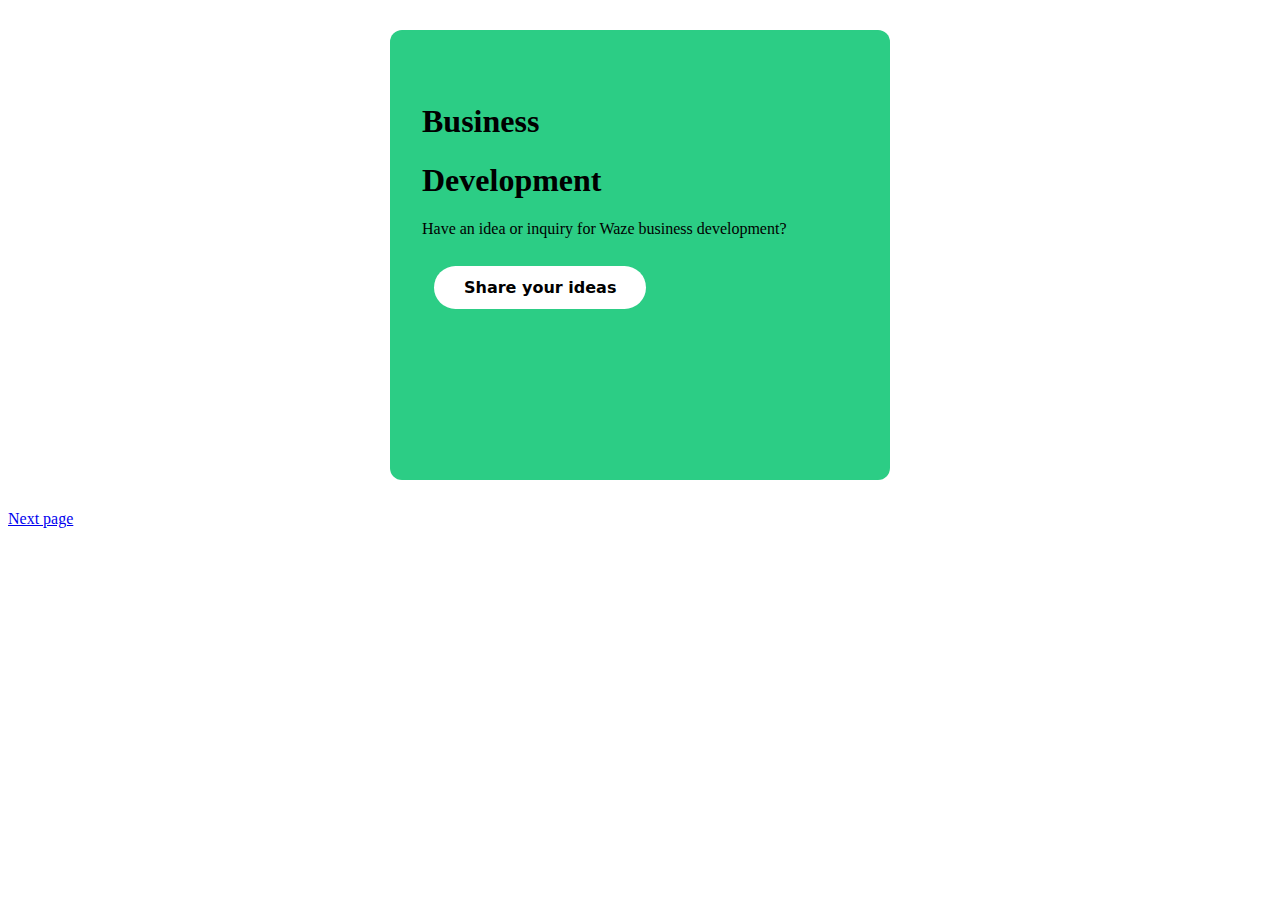
<file: index1.html>
<!DOCTYPE html>
<html lang="en">
  <head>
    <meta charset="UTF-8" />
    <meta name="viewport" content="width=device-width, initial-scale=1.0" />
    <title>Day 1 P-1</title>
    <link rel="stylesheet" href="style1.css" />
  </head>
  <body>
    <main>
      <div class="content">
        <h1 class="business">Business</h1>
        <h1 class="development">Development</h1>
        <p>Have an idea or inquiry for Waze business development?</p>
        <button class="btn">Share your ideas</button>
      </div>
    </main>
    <buttons><a href="index2.html" >Next page</a></button>
  </body>
</html>
</file>
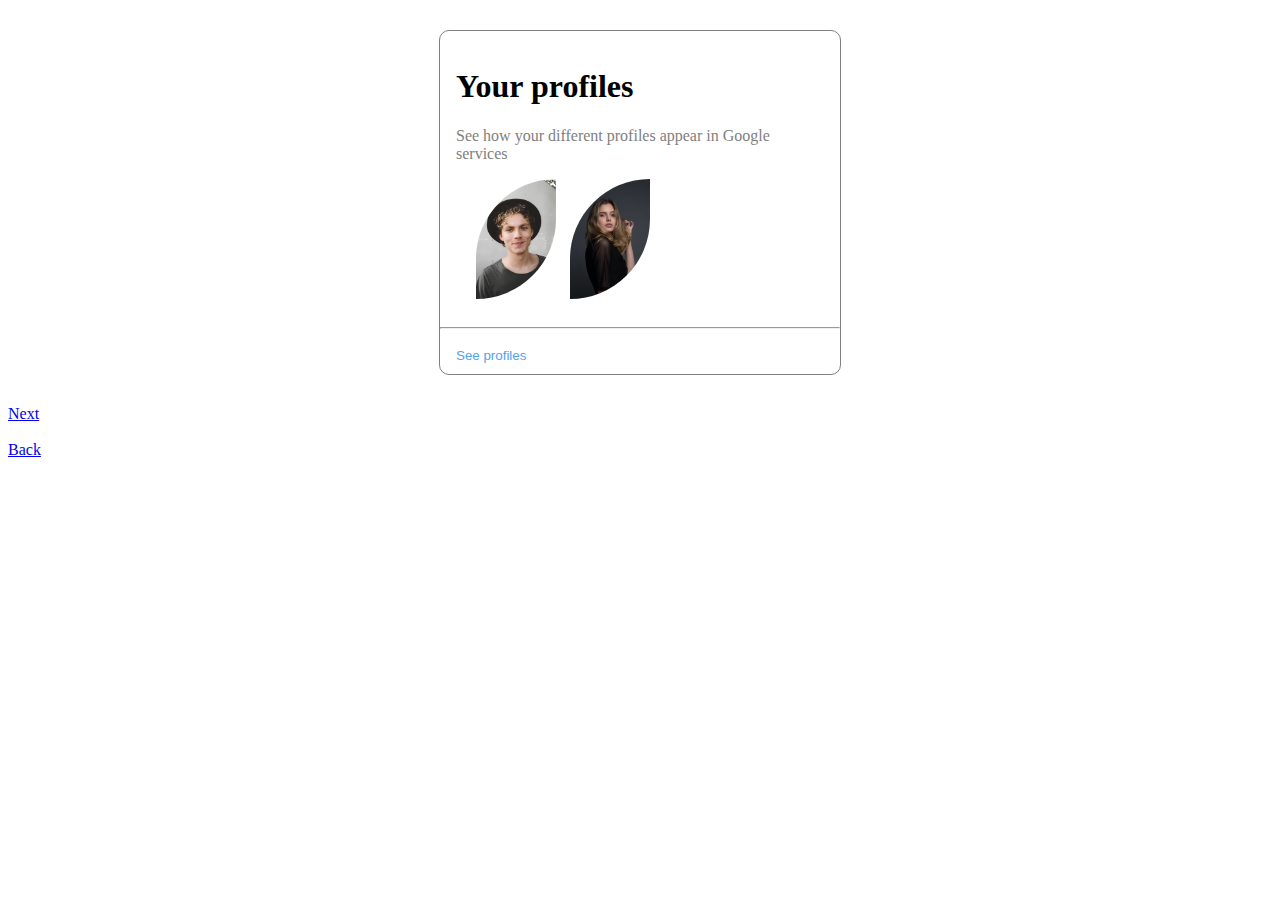
<file: index2.html>
<!DOCTYPE html>
<html lang="en">
  <head>
    <meta charset="UTF-8" />
    <meta name="viewport" content="width=device-width, initial-scale=1.0" />
    <title>Day 1 P-2</title>
    <link rel="stylesheet" href="style2.css" />
  </head>
  <body>
    <main>
      <div class="content">
        <h1>Your profiles</h1>
        <p>See how your different profiles appear in Google services</p>

        <div class="pics">
          
          <img class="image-1" src="profile-1.avif" alt="profile-1" />
     
        
          <img class="image-2" src="profile-2.avif" alt="profile-2" /> 
        </div>
      </div>
      <hr />
      <button>See profiles</button>
    </main>
    <div>
      <a href="index3.html">Next</a>
    </div>
    <br />
    <a href="index1.html">Back</a>
  </body>
</html>
</file>
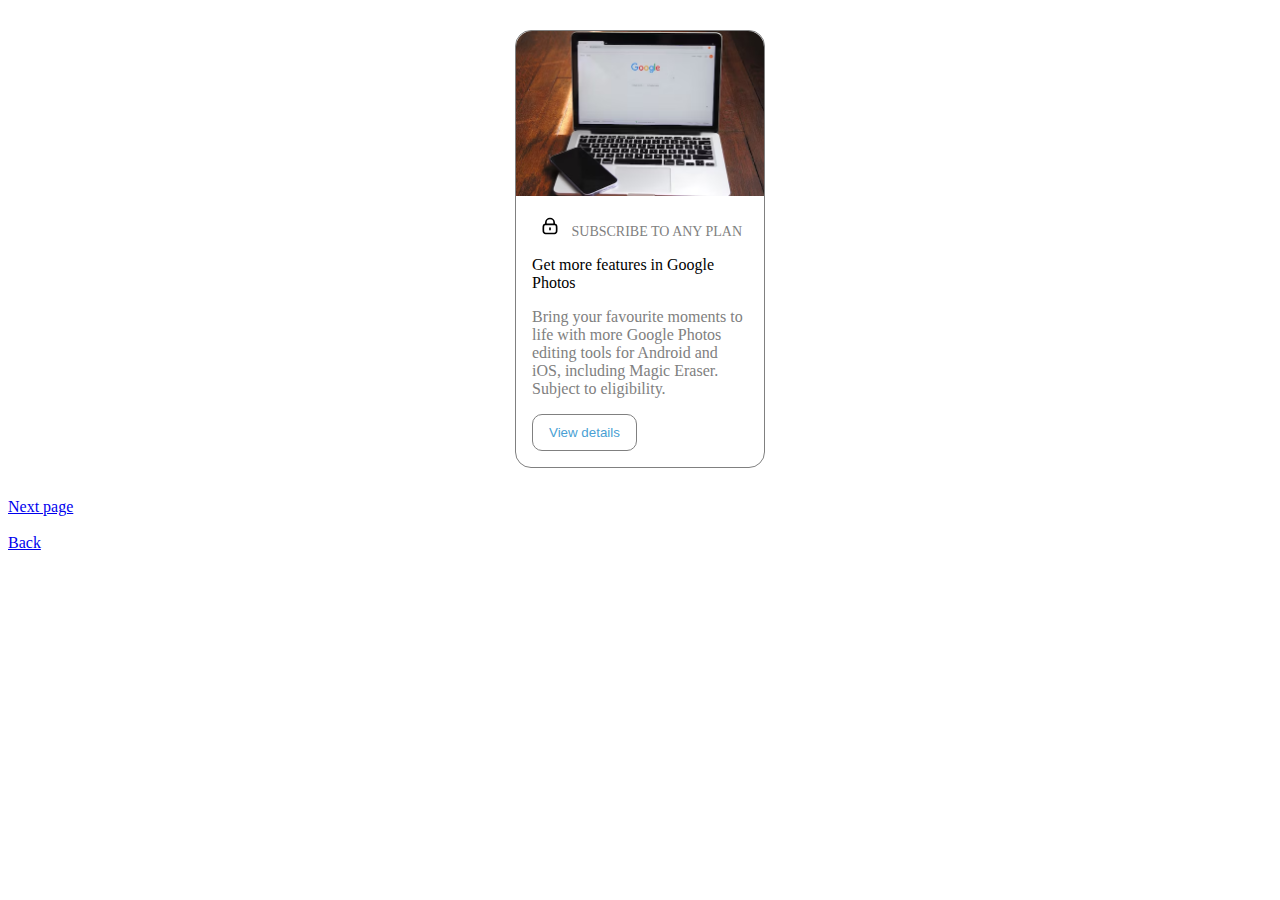
<file: index3.html>
<!DOCTYPE html>
<html lang="en">
  <head>
    <meta charset="UTF-8" />
    <meta name="viewport" content="width=device-width, initial-scale=1.0" />
    <title>Day 1 P-3</title>
    <link rel="stylesheet" href="style3.css" />
  </head>
  <body>
    <main>
      <div class="box-1">
        <img src="services.avif" />
      </div>
      <div class="box-2">
        <div class="small-box">
          <img src="lock.svg" class="lock" alt="lock icon" />
          <span class="text">SUBSCRIBE TO ANY PLAN</span>
        </div>
        <p>Get more features in Google Photos</p>
        <p class="text">
          Bring your favourite moments to life with more Google Photos editing
          tools for Android and iOS, including Magic Eraser. Subject to
          eligibility.
        </p>
        <button>View details</button>
      </div>
    </main>
    <div><a href="index4.html">Next page</a></div>
    <br />
    <a href="index2.html">Back</a>
  </body>
</html>
</file>
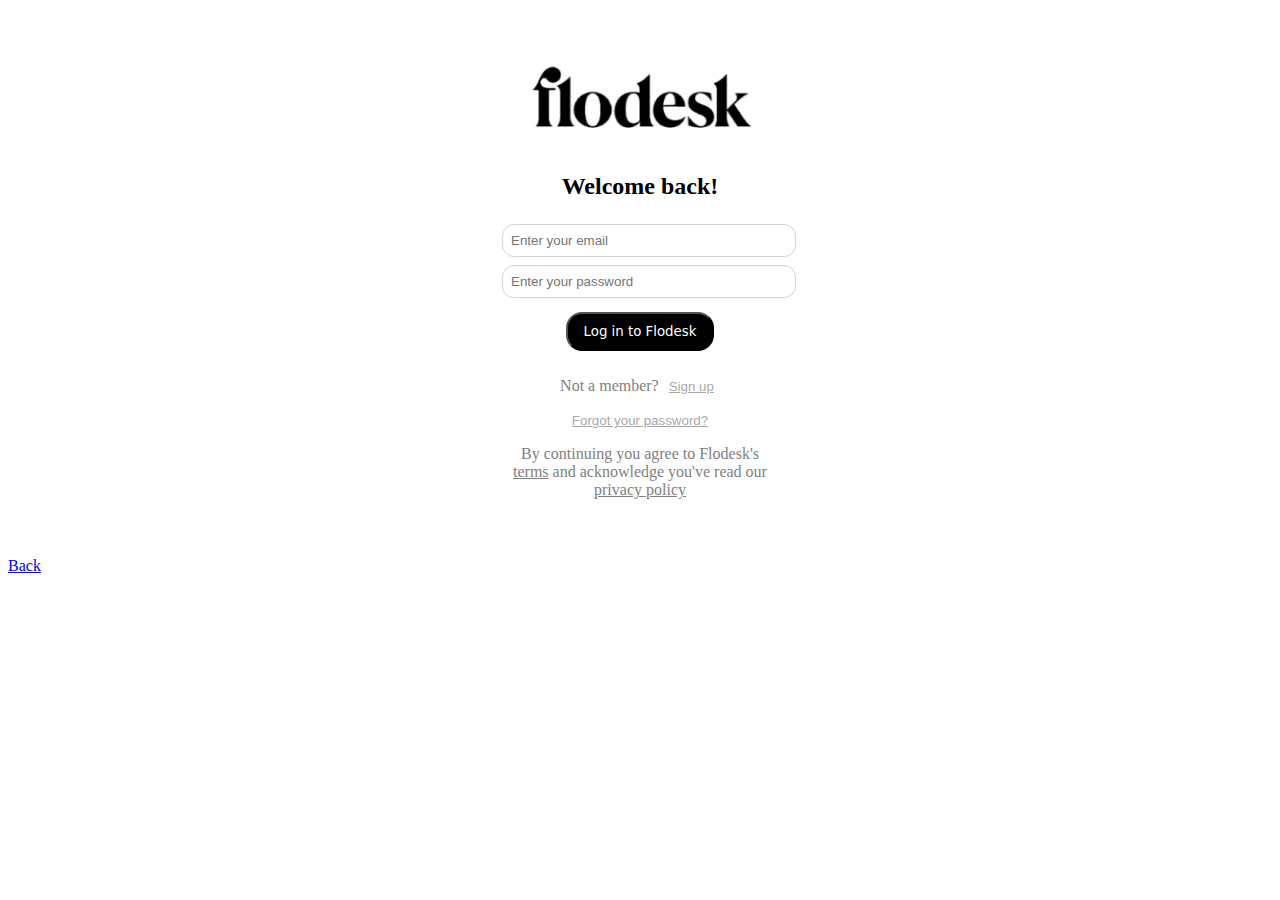
<file: index4.html>
<!DOCTYPE html>
<html lang="en">
  <head>
    <meta charset="UTF-8" />
    <meta name="viewport" content="width=device-width, initial-scale=1.0" />
    <title>Day 1 P-4</title>
    <link rel="stylesheet" href="style4.css" />
  </head>
  <body>
    <main>
      <div class="logo">
        <img src="flodesk.png" alt="flodesk logo" />
      </div>
      <h2>Welcome back!</h2>

      <div class="form">
        <input type="email" placeholder="Enter your email" />
        <input type="password" placeholder="Enter your password" />
      </div>
      <button class="log-in">Log in to Flodesk</button>

      <div class="alternatives">
        <p>
          Not a member?<span>
            <button class="b">
              <u>Sign up</u>
            </button>
          </span>
        </p>
        <button class="b"><u> Forgot your password? </u></button>
      </div>

      <div class="footer">
        <p>
          By continuing you agree to Flodesk's <u>terms</u> and acknowledge
          you've read our <u>privacy policy</u>
        </p>
      </div>
    </main>
    <a href="index3.html">Back</a>
  </body>
</html>
</file>
<file: style1.css>
main {
  background-color: rgb(44 205 133);
  width: 500px;
  height: 450px;
  box-sizing: border-box;
  margin: 30px auto;
  padding: 16px;
  border-radius: 12px;
}

.content {
  padding: 16px;
  margin: 20px auto;
}

.btn {
  background-color: white;
  padding: 12px 30px;
  border-radius: 24px;
  font-family: system-ui, -apple-system, BlinkMacSystemFont, "Segoe UI", Roboto,
    Oxygen, Ubuntu, Cantarell, "Open Sans", "Helvetica Neue", sans-serif;
  border: none;
  font-weight: 600;
  margin: 12px;
  font-size: 16px;
}
</file>
<file: style2.css>
p {
  color: gray;
}
button {
  color: rgb(83, 162, 236);
  border: none;

  margin: 10px;
  background-color: white;
}

.content {
  padding: 16px;
}

main {
  width: 400px;
  border: 1px solid gray;
  border-radius: 10px;
  margin: 30px auto;
}

img {
  width: 40%;
  
  
  border-radius: 1000px 01px;
}

.pics {
  width: 200px;
}

.image-2{
  margin-left: 10px;
}

.image-1{
  margin-left: 20px;
}
</file>
<file: style3.css>
button {
  color: rgb(74, 159, 212);
  background-color: white;
  border: 1px solid gray;
  padding: 10px 16px;
  border-radius: 10px;
}
img {
  width: 100%;
  border-top-left-radius: 16px;
  border-top-right-radius: 16px;
}

main {
  width: 250px;
  border: 1px solid gray;
  border-radius: 16px;
  box-sizing: border-box;
  margin: 30px auto;
}

.box-2 {
  padding: 16px;
}

.text {
  color: gray;
}

.lock {
  width: 20px;
  height: 20px;
}

.small-box,
span {
  margin-left: 8px;
  font-size: 14px;
}
</file>
<file: style4.css>
main {
  margin: 30px auto;

  width: 300px;
  box-sizing: border-box;
  padding: 12px;
  text-align: center;
}

.log-in {
  background-color: black;
  border-radius: 16px;
  padding: 10px 16px;
  color: white;
  font-family: system-ui, -apple-system, BlinkMacSystemFont, "Segoe UI", Roboto,
    Oxygen, Ubuntu, Cantarell, "Open Sans", "Helvetica Neue", sans-serif;
  font-weight: 500;
  margin: 10px;
}

input {
  padding: 8px;
  margin: 4px auto;
  border: 1px solid lightgray;
  border-radius: 12px;
  width: 100%;
}

img {
  width: 100%;
}

.footer,
.alternatives {
  color: gray;
}
.b {
  border: none;
  background-color: white;
  color: darkgray;
}
</file>
